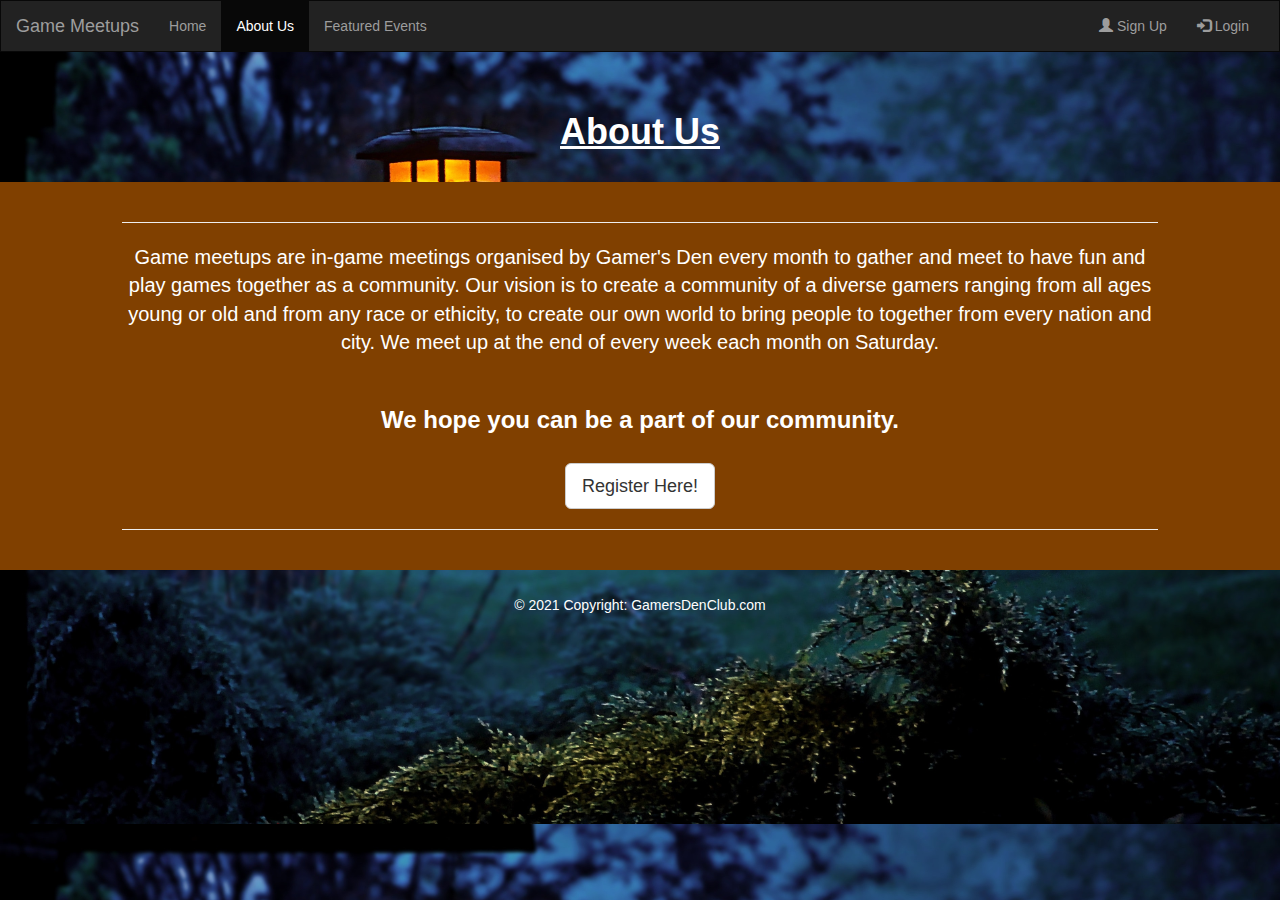
<file: Game Meetups_Website/aboutus.html>
<!DOCTYPE html>
<html>
<head>
	<link rel="stylesheet" href="https://maxcdn.bootstrapcdn.com/bootstrap/3.4.1/css/bootstrap.min.css">

  	<script src="https://ajax.googleapis.com/ajax/libs/jquery/3.5.1/jquery.min.js">
  	</script>

  	<script src="https://maxcdn.bootstrapcdn.com/bootstrap/3.4.1/js/bootstrap.min.js">
  	</script>

	<link rel="stylesheet" type="text/css" href="style.css">

  <title>My Web Project</title>

</head>
<body class="forest_pic1">
<nav class="navbar navbar-inverse">
  <div class="container-fluid">
    <div class="navbar-header">
      <button type="button" class="navbar-toggle" data-toggle="collapse" data-target="#myNavbar">
        <span class="icon-bar"></span>
        <span class="icon-bar"></span>
        <span class="icon-bar"></span>                        
      </button>
      <a class="navbar-brand" href="index.html">Game Meetups</a>
    </div>
    <div class="collapse navbar-collapse" id="myNavbar">
      <ul class="nav navbar-nav">
        <li><a href="index.html">Home</a></li>
        <li class="active"><a href="aboutus.html">About Us</a></li>
        <li><a href="featured_games.html">Featured Events</a></li>
      </ul>
      <ul class="nav navbar-nav navbar-right">
        <li><a href="signupform.html"><span class="glyphicon glyphicon-user"></span> Sign Up</a></li>
        <li><a href="loginform.html"><span class="glyphicon glyphicon-log-in"></span> Login</a></li>
      </ul>
    </div>
  </div>
</nav>



<div class="text-center">
  <br>
  <br>
  <h1><b><u>About Us</u></b></h1>
  <br>
</div>

<div class="container-fluid text-center sidebars">   
  <div class="row content">
    <div class="col-sm-1"></div>
      <div class="col-sm-10 text-center content_color"> 
        <br>
        <hr>
          <p>Game meetups are in-game meetings organised by Gamer's Den every month to gather and meet to have fun and play games together as a community. Our vision is to create a community of a diverse gamers ranging from all ages young or old and from any race or ethicity, to create our own world to bring people to together from every nation and city. We meet up at the end of every week each month on Saturday. 
          </p>
          <br>
          <h3><b>We hope you can be a part of our community.</b></h3>
          <br>
          <a href="signupform.html" class="btn btn-default btn-lg" role="button">Register Here!</a>
        <hr>
        <br>
      </div>
    <div class="col-sm-1"></div>
  </div>
</div>




<footer class="bg-dark text-center text-white">

  <div class="text-center p-3">
    &copy; 2021 Copyright:
    <a class="text-white" href=""><span style="color:white">GamersDenClub.com<span></a>
  </div>
</footer>
</body>
</html>
</file>
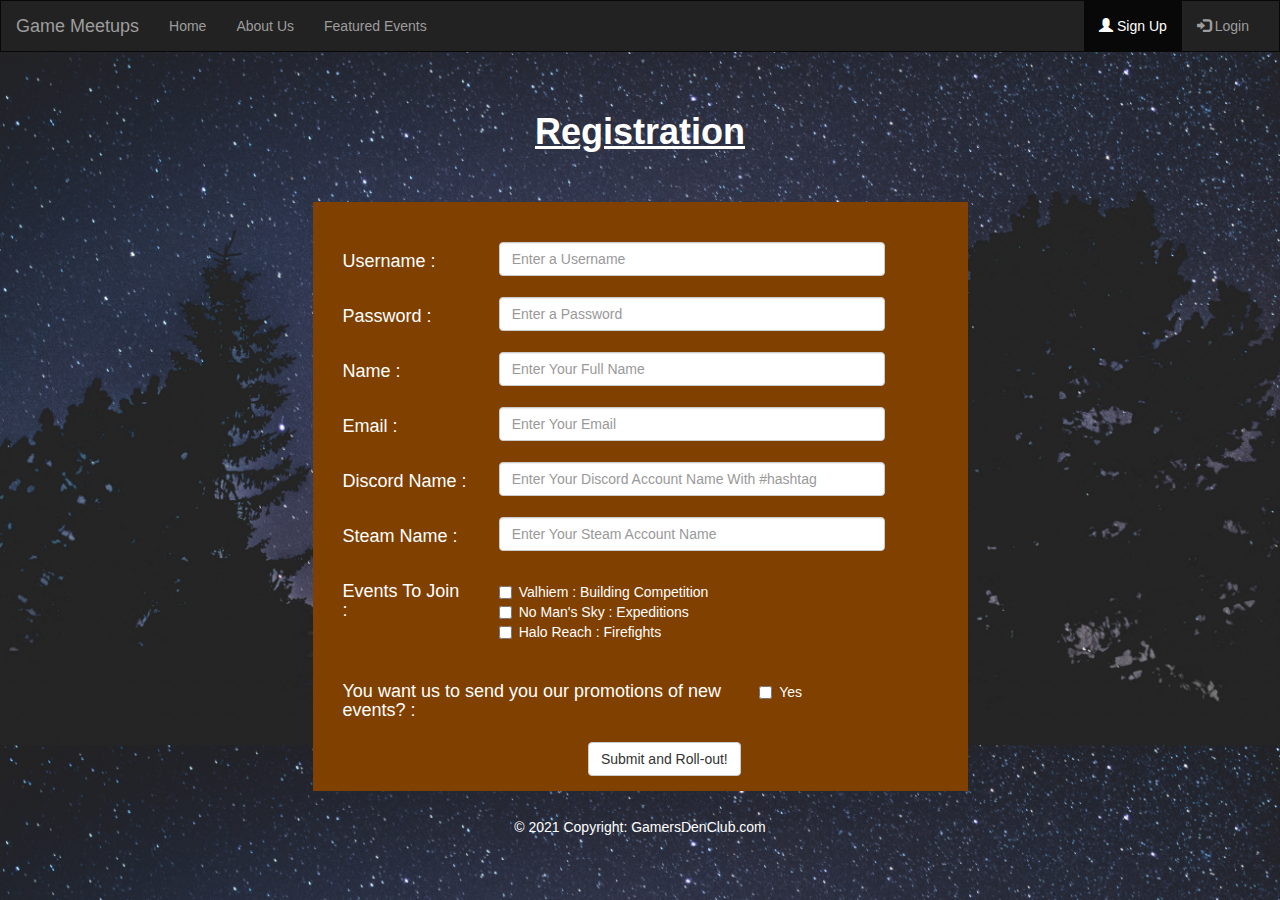
<file: Game Meetups_Website/error_signupform.html>
<!DOCTYPE html>
<html>
<head>
	<link rel="stylesheet" href="https://maxcdn.bootstrapcdn.com/bootstrap/3.4.1/css/bootstrap.min.css">

  	<script src="https://ajax.googleapis.com/ajax/libs/jquery/3.5.1/jquery.min.js">
  	</script>

  	<script src="https://maxcdn.bootstrapcdn.com/bootstrap/3.4.1/js/bootstrap.min.js">
  	</script>

  	<script type="text/javascript">
  		


  	</script>

	<link rel="stylesheet" type="text/css" href="style.css">

  <title>GameMeetups - Sign Up</title>

</head>
<body class="forest_pic5">
<nav class="navbar navbar-inverse">
  <div class="container-fluid">
    <div class="navbar-header">
      <button type="button" class="navbar-toggle" data-toggle="collapse" data-target="#myNavbar">
        <span class="icon-bar"></span>
        <span class="icon-bar"></span>
        <span class="icon-bar"></span>                        
      </button>
      <a class="navbar-brand" href="index.html">Game Meetups</a>
    </div>
    <div class="collapse navbar-collapse" id="myNavbar">
      <ul class="nav navbar-nav">
        <li><a href="index.html">Home</a></li>
        <li><a href="aboutus.html">About Us</a></li>
        <li><a href="featured_games.html">Featured Events</a></li>
      </ul>
      <ul class="nav navbar-nav navbar-right">
        <li class="active"><a href="signupform.html"><span class="glyphicon glyphicon-user"></span> Sign Up</a></li>
        <li><a href="loginform.html"><span class="glyphicon glyphicon-log-in"></span> Login</a></li>
      </ul>
    </div>
  </div>
</nav>

<br><br>

<div class="row">
  <div class="col-sm-4"></div>
  <div class="container text-center col-sm-4">
      <h1><u><b>Registration</b></u></h1>
  </div>
  <div class="col-sm-4"><br><br></div>
</div>
<br><br>


<div class="row">
  <div class="col-sm-3"><br></div>
    <form class="container-fluid text-left col-sm-6 sidebars" method="post" action="signup.php">
      <br><br>
    <div class="form-group">
      <label class="control-label col-sm-3" for="username"><h4>Username :</h4></label>
      <div class="col-sm-8">
        <input required type="username" class="form-control" id="username" placeholder="Enter a Username" name="username">
      </div>
      <br><br>
    </div>
    <div class="form-group">
      <label class="control-label col-sm-3" for="password"><h4>Password :</h4></label>
      <div class="col-sm-8">
        <input required type="password" class="form-control" id="password" placeholder="Enter a Password" name="password">
      </div>
      <br><br>
    </div>
    <div class="form-group">
      <label class="control-label col-sm-3" for="name"><h4>Name :</h4></label>
      <div class="col-sm-8">
        <input required type="name" class="form-control" id="name" placeholder="Enter Your Full Name" name="name">
      </div>
      <br><br>
    </div>
    <div class="form-group">
      <label class="control-label col-sm-3" for="email"><h4>Email :</h4></label>
      <div class="col-sm-8">
        <input required type="email" class="form-control" id="email" placeholder="Enter Your Email" name="email">
      </div>
      <br><br>
    </div>
     <div class="form-group">
      <label class="control-label col-sm-3" for="discord_name"><h4>Discord Name :</h4></label>
      <div class="col-sm-8">
        <input required type="discord_name" class="form-control" id="discord_name" placeholder="Enter Your Discord Account Name With #hashtag" name="discord_name">
      </div>
      <br><br>
    </div>
    <div class="form-group">
      <label class="control-label col-sm-3" for="steam_name"><h4>Steam Name :</h4></label>
      <div class="col-sm-8">
        <input required type="steam_name" class="form-control" id="steam_name" placeholder="Enter Your Steam Account Name" name="steam_name">
      </div>
      <br><br>
    </div>
    <div class="form-group">
      <label class="control-label col-sm-3" for="events"><h4>Events To Join :</h4></label>
      <div class="col-sm-8">
        <div class="checkbox">
          <label><input name="Valhiem" type="checkbox" value="Yes"> Valhiem : Building Competition</label>
          <br>
          <label><input name="NMS" type="checkbox" value="Yes"> No Man's Sky : Expeditions</label>
          <br>
          <label><input name="HMCC" type="checkbox" value="Yes"> Halo Reach : Firefights</label>
          <br>
          <br>
        </div>
      </div>
    </div>
     <div class="form-group">
      <label class="control-label col-sm-8" for="events"><h4>You want us to send you our promotions of new events? :</h4></label>
      <div class="col-sm-4">
        <div class="checkbox">
          <label><input name="wants_info" type="checkbox" value="Yes">Yes</label>
          <p></p>
          <br>
        </div>
      </div>
    </div>
     <div class="form-group">        
        <div class="col-sm-offset-5 col-sm-100">
          <button type="submit" class="btn btn-default">Submit and Roll-out!</button>
        </div>
      </div>
    </div>
  </form>
 <div class="col-sm-3"></div>
</div>


<footer class="bg-dark text-center text-white col-sm-12">
  <div class="text-center p-3">
    &copy; 2021 Copyright:
    <a class="text-white" href=""><span style="color:white">GamersDenClub.com<span></a>
  </div>
</footer>
</body>
</html>
</file>
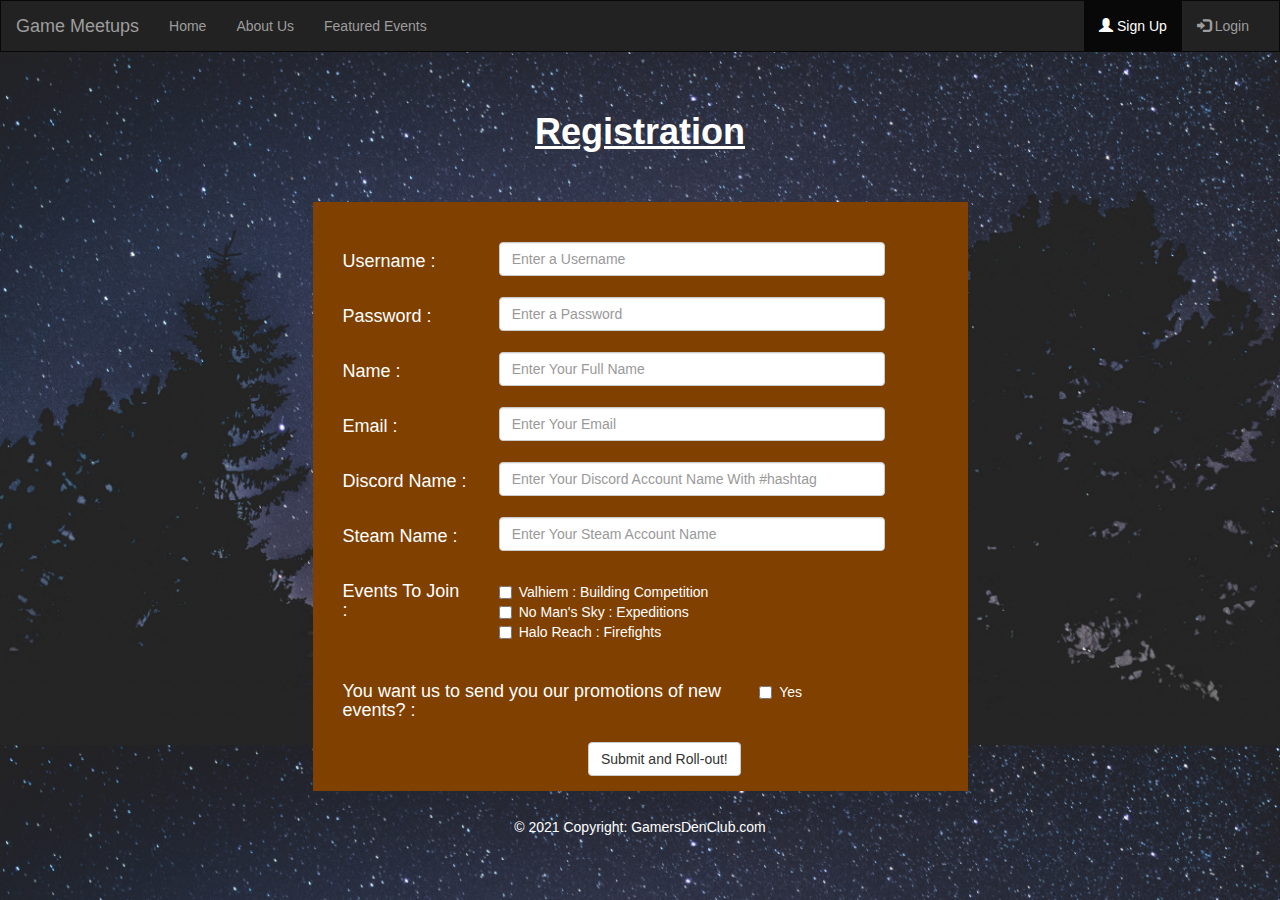
<file: Game Meetups_Website/signupform.html>
<!DOCTYPE html>
<html>
<head>
	<link rel="stylesheet" href="https://maxcdn.bootstrapcdn.com/bootstrap/3.4.1/css/bootstrap.min.css">

  	<script src="https://ajax.googleapis.com/ajax/libs/jquery/3.5.1/jquery.min.js">
  	</script>

  	<script src="https://maxcdn.bootstrapcdn.com/bootstrap/3.4.1/js/bootstrap.min.js">
  	</script>

  	<script type="text/javascript">
  		


  	</script>

	<link rel="stylesheet" type="text/css" href="style.css">

  <title>GameMeetups - Sign Up</title>

</head>
<body class="forest_pic5">
<nav class="navbar navbar-inverse">
  <div class="container-fluid">
    <div class="navbar-header">
      <button type="button" class="navbar-toggle" data-toggle="collapse" data-target="#myNavbar">
        <span class="icon-bar"></span>
        <span class="icon-bar"></span>
        <span class="icon-bar"></span>                        
      </button>
      <a class="navbar-brand" href="index.html">Game Meetups</a>
    </div>
    <div class="collapse navbar-collapse" id="myNavbar">
      <ul class="nav navbar-nav">
        <li><a href="index.html">Home</a></li>
        <li><a href="aboutus.html">About Us</a></li>
        <li><a href="featured_games.html">Featured Events</a></li>
      </ul>
      <ul class="nav navbar-nav navbar-right">
        <li class="active"><a href="signupform.html"><span class="glyphicon glyphicon-user"></span> Sign Up</a></li>
        <li><a href="loginform.html"><span class="glyphicon glyphicon-log-in"></span> Login</a></li>
      </ul>
    </div>
  </div>
</nav>

<br><br>

<div class="row">
  <div class="col-sm-4"></div>
  <div class="container text-center col-sm-4">
      <h1><u><b>Registration</b></u></h1>
  </div>
  <div class="col-sm-4"><br><br></div>
</div>
<br><br>


<div class="row">
  <div class="col-sm-3"><br></div>
    <form class="container-fluid text-left col-sm-6 content_color" method="post" action="signup.php">
      <br><br>
    <div class="form-group">
      <label class="control-label col-sm-3" for="username"><h4>Username :</h4></label>
      <div class="col-sm-8">
        <input required type="username" class="form-control" id="username" placeholder="Enter a Username" name="username">
      </div>
      <br><br>
    </div>
    <div class="form-group">
      <label class="control-label col-sm-3" for="password"><h4>Password :</h4></label>
      <div class="col-sm-8">
        <input required type="password" class="form-control" id="password" placeholder="Enter a Password" name="password">
      </div>
      <br><br>
    </div>
    <div class="form-group">
      <label class="control-label col-sm-3" for="name"><h4>Name :</h4></label>
      <div class="col-sm-8">
        <input required type="name" class="form-control" id="name" placeholder="Enter Your Full Name" name="name">
      </div>
      <br><br>
    </div>
    <div class="form-group">
      <label class="control-label col-sm-3" for="email"><h4>Email :</h4></label>
      <div class="col-sm-8">
        <input required type="email" class="form-control" id="email" placeholder="Enter Your Email" name="email">
      </div>
      <br><br>
    </div>
     <div class="form-group">
      <label class="control-label col-sm-3" for="discord_name"><h4>Discord Name :</h4></label>
      <div class="col-sm-8">
        <input required type="discord_name" class="form-control" id="discord_name" placeholder="Enter Your Discord Account Name With #hashtag" name="discord_name">
      </div>
      <br><br>
    </div>
    <div class="form-group">
      <label class="control-label col-sm-3" for="steam_name"><h4>Steam Name :</h4></label>
      <div class="col-sm-8">
        <input required type="steam_name" class="form-control" id="steam_name" placeholder="Enter Your Steam Account Name" name="steam_name">
      </div>
      <br><br>
    </div>
    <div class="form-group">
      <label class="control-label col-sm-3" for="events"><h4>Events To Join :</h4></label>
      <div class="col-sm-8">
        <div class="checkbox">
          <label><input name="Valhiem" type="checkbox" value="Yes"> Valhiem : Building Competition</label>
          <br>
          <label><input name="NMS" type="checkbox" value="Yes"> No Man's Sky : Expeditions</label>
          <br>
          <label><input name="HMCC" type="checkbox" value="Yes"> Halo Reach : Firefights</label>
          <br>
          <br>
        </div>
      </div>
    </div>
     <div class="form-group">
      <label class="control-label col-sm-8" for="events"><h4>You want us to send you our promotions of new events? :</h4></label>
      <div class="col-sm-4">
        <div class="checkbox">
          <label><input name="wants_info" type="checkbox" value="Yes">Yes</label>
          <p></p>
          <br>
        </div>
      </div>
    </div>
     <div class="form-group">        
        <div class="col-sm-offset-5 col-sm-100">
          <button type="submit" class="btn btn-default">Submit and Roll-out!</button>
        </div>
      </div>
    </div>
  </form>
 <div class="col-sm-3"></div>
</div>


<footer class="bg-dark text-center text-white col-sm-12">
  <div class="text-center p-3">
    &copy; 2021 Copyright:
    <a class="text-white" href=""><span style="color:white">GamersDenClub.com<span></a>
  </div>
</footer>
</body>
</html>
</file>
<file: Game Meetups_Website/style.css>
body{
		color:#ffffff;
    font:Verdana;
	}

.forest_pic1{
  background-position: top;
  background-image: url(images/forest_pic_1.jpg);
  background-size: 100%;
  background-repeat:repeat;
}

.forest_pic2{
  background-position: top;
  background-image: url(images/forest_pic_2.jpg);
  background-size: 200%;
  background-repeat:repeat;
}

.forest_pic3{
  background-position: top;
  background-image: url(images/forest_pic_3.jpg);
  background-size: 200%;
  background-repeat:repeat;
}

.forest_pic4{
  background-position: top;
  background-image: url(images/forest_pic_4.jpg);
  background-size: 100%;
  background-repeat:repeat;
}

.forest_pic5{
  background-position: top;
  background-image: url(images/forest_pic_5.jpg);
  background-size: 100%;
  background-repeat:repeat;
}

.forest_pic6{
  background-position: top;
  background-image: url(images/forest_pic_6.jpg);
  background-size: 170%;
  background-repeat:repeat;
}


.textbox{

		background-color:#804000;
		border-color:#804000;
	}

	/* Remove the navbar's default margin-bottom and rounded borders */ 
    
.navbar {
      margin-bottom: 0;
      border-radius: 0;
    }

p{
  font-size: 20px;
}

    
    /* Add a gray background color and some padding to the footer */
footer {
    padding: 25px;
  }
  
	.carousel-inner img {
    width: 100%; /* Set width to 100% */
    margin: auto;
    min-height:200px;
}

    /* Hide the carousel text when the screen is less than 600 pixels wide */
@media (max-width: 600px) {
      .carousel-caption {
        display: none; 
      }
    }

.fontcolor{
  color:white;
} 

.content_color{
  background-color:#804000;
  color:white;
}

.content_color2{
  background-color:#ffc78f;
  color:black;
}

.content_color3{
 background-color:#e68019;
 color:black;
}

.sidebars{
  background-color:#804000;
}

* {
  box-sizing: border-box;
}

#myInput {
  background-position: 10px 10px;
  background-repeat: no-repeat;
  width: 100%;
  font-size: 20px;
  padding: ;
  border: 1px solid #ddd;
  margin-bottom: 12px;
  background-color:#d9d9d9;
  color:black;
}

#myTable {
  border-collapse: collapse;
  width: 100%;
  border: 1px solid black;
  font-size: 18px;
}

#myTable th, #myTable td {
  text-align: left;
  padding: 12px;
}

#myTable tr {
  border-bottom: 1px solid black;
}

#myTable tr.header, #myTable tr:hover {
  background-color: #ff884d;
  color:white;
}
</file>
